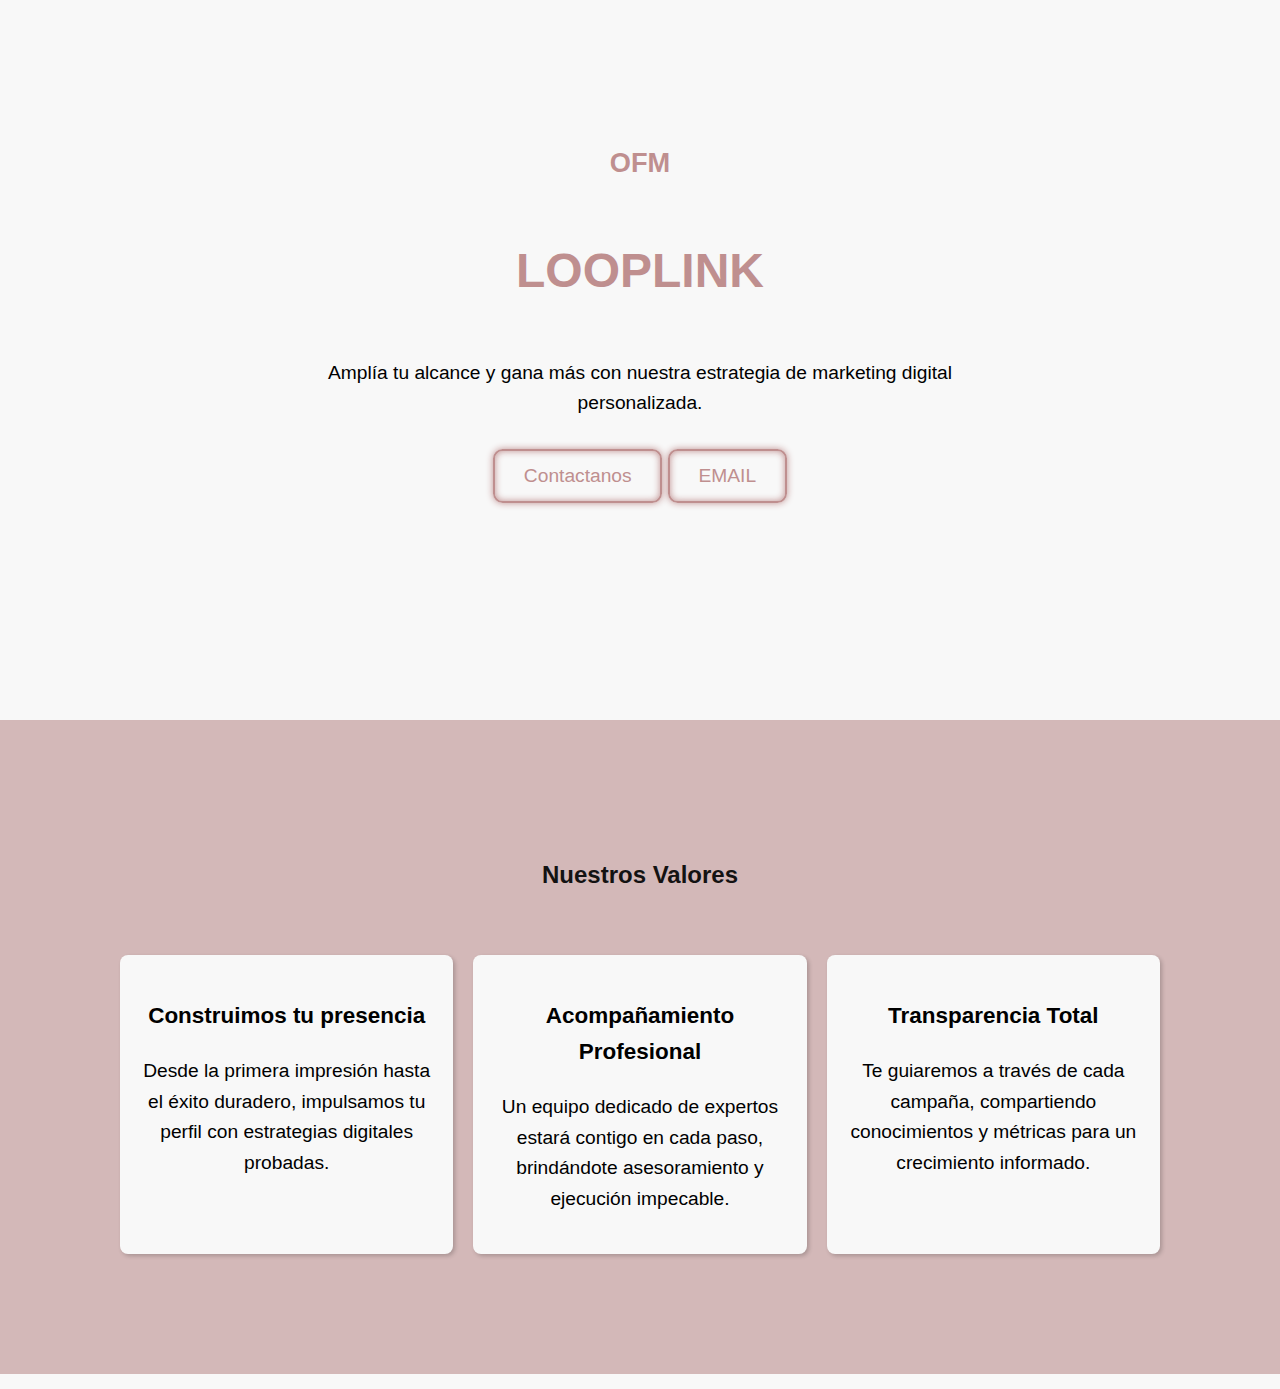
<file: principal.html>
<!DOCTYPE html>
<html>
  <head>
    <title>LoopLink - Tu Socio en el Éxito de OnlyFans</title>
    <script src="https://code.jquery.com/jquery-3.6.0.min.js"></script>
    <link
      href="https://unpkg.com/boxicons@2.1.4/css/boxicons.min.css"
      rel="stylesheet"
    />
    <meta name="viewport" content="width=device-width, initial-scale=1.0" />
    <style>
      /* Variables de raíz */
      :root {
        --main-color: #bf8f8f; /* Azul claro */
        --texto-color: #131212; /* Gris oscuro */
        --bg-color: #ffffff; /* Blanco */
        --big-font: 1.7rem;
        --h2-font: 1.2rem;
        --p-font: 1.2rem;
      }

      body {
        background-color: #f8f8f8;
      }
      /* Estilos globales */
      body {
        font-family: "Poppins", sans-serif;
        font-size: var(--p-font);
        line-height: 1.6;
        margin: 0;
        padding: 0;
        box-sizing: border-box;
      }

      .container a {
        transition: background-color 0.2s, color 0.2s;
        cursor: pointer;
        text-decoration: none;
      }

      .container a:hover {
        background-color: var(--main-color);
        color: white;
      }

      /* Estilos de contenedor */
      .container {
        display: flex;
        justify-content: center;
        align-items: center;
        min-height: 80vh;
      }

      .container-2 {
        padding: 70px;
        text-align: center;
        background-color: #d3b8b8;
        margin-bottom: 15px;
      }

      /* Estilos para la sección "home" */
      .home {
        width: 50%;
        display: flex;
        flex-direction: column;
        align-items: center;
        text-align: center;
        margin-bottom: 4px;
        margin-top: -90px; /* Agregamos esta línea para ajustar la posición */
      }

      .home h1 {
        font-size: var(--big-font);
        color: var(--main-color);
      }
      .home h3 {
        font-size: 3rem;
        color: var(--main-color);
      }

      .home p {
        margin-bottom: 30px;
      }

      .btn {
        font-size: 1.2rem;
        color: var(--main-color);
        display: inline-block;
        padding: 0.5em 1.5em;
        border: 2px solid var(--main-color);
        border-radius: 0.5em;
        text-shadow: var(--texto-color);
        box-shadow: inset 0 0 0.4em var(--main-color),
          0 0 0.4em var(--main-color);
        position: relative;
      }

      .btn::after {
        content: "";
        position: absolute;
        top: 0;
        left: 0;
        right: 0;
        bottom: 0;
        background: var(--main-color);
        border-radius: 0.5em;
        box-shadow: 0 0 3em var(--main-color);
        z-index: -1;
        opacity: 0;
        transition: opacity 100ms linear;
      }

      .btn:hover::after {
        opacity: 1;
      }

      /* Estilos para la sección "sesion2" */
      .sesion2 {
        padding: 50px;
      }

      .title {
        color: var(--texto-color);
        font-size: 24px;
        margin-bottom: 30px;
      }

      .grid-container {
        display: grid;
        grid-template-columns: repeat(auto-fit, minmax(250px, 1fr));
        grid-gap: 20px;
      }

      .grid-item {
        box-shadow: 2px 2px 4px rgba(0, 0, 0, 0.2);
        background-color: #f8f8f8;
        padding: 20px;
        border-radius: 8px;
        text-align: center;
      }

      /* Estilos responsivos */
      @media screen and (max-width: 768px) {
        .home {
          grid-template-columns: 1fr;
          grid-gap: 3rem;
          text-align: center;
        }

        .btn {
          font-size: 1rem;
        }

        .container-2,
        .container-3 {
          padding: 20px;
        }
      }

      @media screen and (max-width: 480px) {
        .home {
          padding: 50px;
        }

        .home h1 {
          font-size: 1.8rem;
        }

        .btn {
          font-size: 1rem;
        }
        .btn-box {
          display: flex;
        }
        .container a {
          margin: 0px 5px;
        }

        .container-2 {
          padding: 10px;
        }

        .grid-item {
          padding: 10px;
        }
      }
    </style>
  </head>

  <body>
    <div class="container">
      <section class="home" id="home">
        <div class="row"></div>

        <div class="home-content">
          <h1>OFM</h1>
          <div class="text-animate"></div>
          <h3>LOOPLINK</h3>
          <p>
            Amplía tu alcance y gana más con nuestra estrategia de marketing
            digital personalizada.
          </p>

          <div class="btn-box">
            <a
              href="https://instagram.com/sofia.foxy_?utm_source=qr&igshid=NGExMmI2YTkyZg%3D%3D"
              class="btn"
              >Contactanos</a
            >
            <a href="mailto:ronibermeo1@gmail.com" class="btn">EMAIL</a>
          </div>
        </div>

        <div class="home-imgHover"></div>
      </section>
    </div>

    <div class="container-2">
      <section class="sesion2">
        <h1 class="title">Nuestros Valores</h1>
        <br />
        <div class="grid-container">
          <div class="grid-item">
            <h3>Construimos tu presencia</h3>
            <p>
              Desde la primera impresión hasta el éxito duradero, impulsamos tu
              perfil con estrategias digitales probadas.
            </p>
          </div>
          <div class="grid-item">
            <h3>Acompañamiento Profesional</h3>
            <p>
              Un equipo dedicado de expertos estará contigo en cada paso,
              brindándote asesoramiento y ejecución impecable.
            </p>
          </div>
          <div class="grid-item">
            <h3>Transparencia Total</h3>
            <p>
              Te guiaremos a través de cada campaña, compartiendo conocimientos
              y métricas para un crecimiento informado.
            </p>
          </div>
        </div>
      </section>
    </div>
  </body>
</html>
</file>
